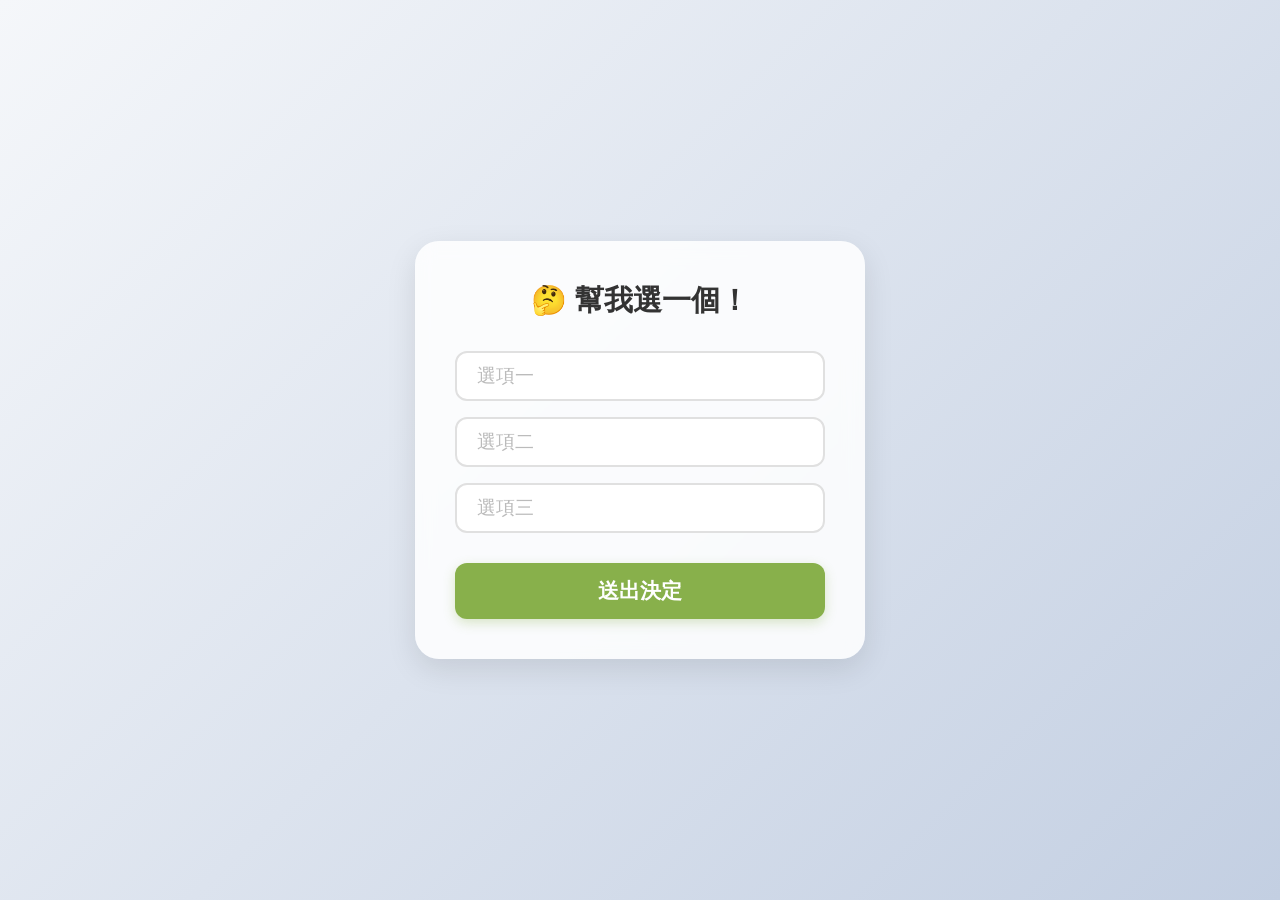
<file: choose.html>
<!DOCTYPE html>
<html lang="zh-TW">
<head>
    <meta charset="UTF-8">
    <meta name="viewport" content="width=device-width, initial-scale=1.0">
    <title>選一個</title>
    <link rel="stylesheet" href="choose.css">
</head>
<body>

    <div class="card">
        <h1>🤔 幫我選一個！</h1>
        <div class="input-group">
            <input type="text" placeholder="選項一" id="one">
            <input type="text" placeholder="選項二" id="two">
            <input type="text" placeholder="選項三" id="three">
        </div>
        <button onclick="tap()">送出決定</button>
    </div>

    <!-- 新增：彈出視窗 (Modal) -->
    <div id="resultModal" class="modal-overlay">
        <div class="modal-content">
            <div class="modal-icon">🎉</div>
            <h2>最終決定是...</h2>
            <p id="resultValue">選項內容</p>
            <button class="close-btn" onclick="closeModal()">太棒了！</button>
        </div>
    </div>

    <script src="choose.js"></script>    
</body>
</html>
</file>
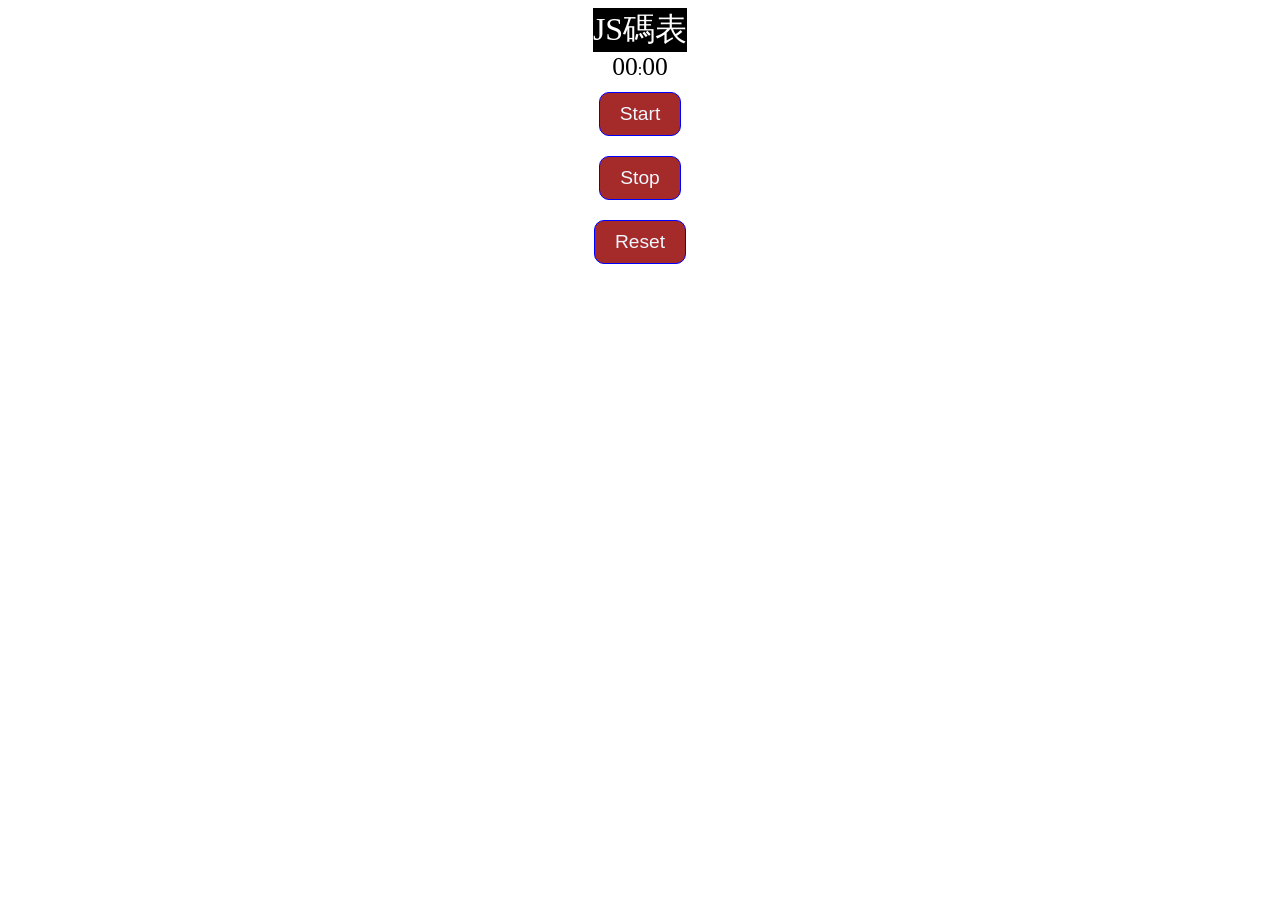
<file: time.html>
<!DOCTYPE html>
<html lang="en">
<head>
    <meta charset="UTF-8">
    <meta name="viewport" content="width=device-width, initial-scale=1.0">
    <title>碼表</title>
    <link rel="stylesheet" href="time.css">
</head>
<body>
<div class="main">JS碼表</div>
<div><span id="s">00</span>:<span id="ms">00</span></div> 
<button id="start">Start</button>
<button id="stop">Stop</button>
<button id="reset">Reset</button>
<script src="time.js"></script>

</body>
</html>
</file>
<file: choose.css>
* {
    box-sizing: border-box;
    margin: 0;
    padding: 0;
}

body {
    display: flex;
    justify-content: center;
    align-items: center;
    height: 100vh;
    background: linear-gradient(135deg, #f5f7fa 0%, #c3cfe2 100%);
    font-family: -apple-system, BlinkMacSystemFont, "Segoe UI", Roboto, Helvetica, Arial, sans-serif;
    overflow: hidden;
}

/* ==========================================
   2. 主卡片容器 (輸入畫面)
   ========================================== */
.card {
    background: rgba(255, 255, 255, 0.85);
    backdrop-filter: blur(10px);
    border-radius: 24px;
    padding: 40px;
    width: 90%;
    max-width: 450px;
    box-shadow: 0 10px 30px rgba(0, 0, 0, 0.1);
    text-align: center;
}

h1 {
    font-size: 1.8rem;
    color: #333;
    margin-bottom: 30px;
}

/* ==========================================
   3. 輸入框群組與樣式
   ========================================== */
.input-group {
    display: flex;
    flex-direction: column;
    gap: 16px; /* 控制輸入框之間的間距 */
    margin-bottom: 30px;
}

input {
    width: 100%;
    padding: 12px 20px;
    font-size: 1.2rem;
    border: 2px solid #e0e0e0;
    border-radius: 12px;
    outline: none;
    transition: all 0.3s ease;
    color: #444;
}

/* 輸入框聚焦效果 */
input:focus {
    border-color: #88b04b;
    box-shadow: 0 0 0 4px rgba(136, 176, 75, 0.15);
}

input::placeholder {
    color: #bbb;
}

/* ==========================================
   4. 按鈕基本樣式與動態效果
   ========================================== */
button {
    width: 100%;
    background-color: #88b04b; /* 草綠色 */
    color: white;
    border: none;
    border-radius: 12px;
    padding: 14px;
    font-size: 1.3rem;
    font-weight: bold;
    cursor: pointer;
    box-shadow: 0 4px 12px rgba(136, 176, 75, 0.3);
    transition: all 0.2s ease;
}

/* 滑鼠懸停 */
button:hover {
    background-color: #769a3f;
    transform: translateY(-2px);
    box-shadow: 0 6px 16px rgba(136, 176, 75, 0.4);
}

/* 按鈕點擊 */
button:active {
    transform: translateY(1px);
    box-shadow: 0 2px 6px rgba(136, 176, 75, 0.3);
}

/* ==========================================
   5. 彈出視窗 (Modal) 核心樣式
   ========================================== */

/* 遮罩背景 */
.modal-overlay {
    position: fixed;
    top: 0;
    left: 0;
    width: 100%;
    height: 100%;
    background: rgba(0, 0, 0, 0.4);
    backdrop-filter: blur(5px);
    display: flex;
    justify-content: center;
    align-items: center;
    opacity: 0;
    pointer-events: none;
    transition: opacity 0.3s ease;
    z-index: 1000;
}

/* 當遮罩被激活時 */
.modal-overlay.active {
    opacity: 1;
    pointer-events: auto;
}

/* 視窗白底主體 */
.modal-content {
    background: white;
    padding: 40px;
    border-radius: 24px;
    width: 85%;
    max-width: 400px; /* 已移除錯誤程式碼 */
    text-align: center;
    box-shadow: 0 20px 40px rgba(0, 0, 0, 0.15);
    /* 預設縮小隱藏，用於縮放動畫 */
    transform: scale(0.7);
    transition: transform 0.4s cubic-bezier(0.175, 0.885, 0.32, 1.275);
}

/* 當視窗被激活時的彈跳動畫 */
.modal-overlay.active .modal-content {
    transform: scale(1);
}

/* 視窗內元素微調 */
.modal-icon {
    font-size: 3.5rem;
    margin-bottom: 10px;
    animation: float 2s ease-in-out infinite;
}

.modal-content h2 {
    font-size: 1.4rem;
    color: #666;
    margin-bottom: 15px;
}

#resultValue {
    font-size: 2.2rem;
    font-weight: bold;
    color: #88b04b;
    margin-bottom: 30px;
    word-break: break-word;
}

/* 關閉按鈕專用（深灰色調） */
.close-btn {
    background-color: #333;
    box-shadow: 0 4px 12px rgba(0, 0, 0, 0.15);
}

.close-btn:hover {
    background-color: #111;
    box-shadow: 0 6px 16px rgba(0, 0, 0, 0.25);
}

/* 裝飾用：小圖示飄浮動畫 */
@keyframes float {
    0%, 100% { transform: translateY(0); }
    50% { transform: translateY(-8px); }
}
</file>
<file: time.css>
body{
    display: flex;
    flex-direction: column;
    align-items: center;
}
.main{
    font-size: 2rem;
    color:white;
    background-color:black;
}
span{
    font-size: 1.6rem;
}
button{
    border: 1px solid blue;
    background-color:brown;
    margin: 10px;
    padding: 10px 20px;
    font-size: 1.2rem;
    color: aliceblue;
    border-radius: 10px;
}
</file>
